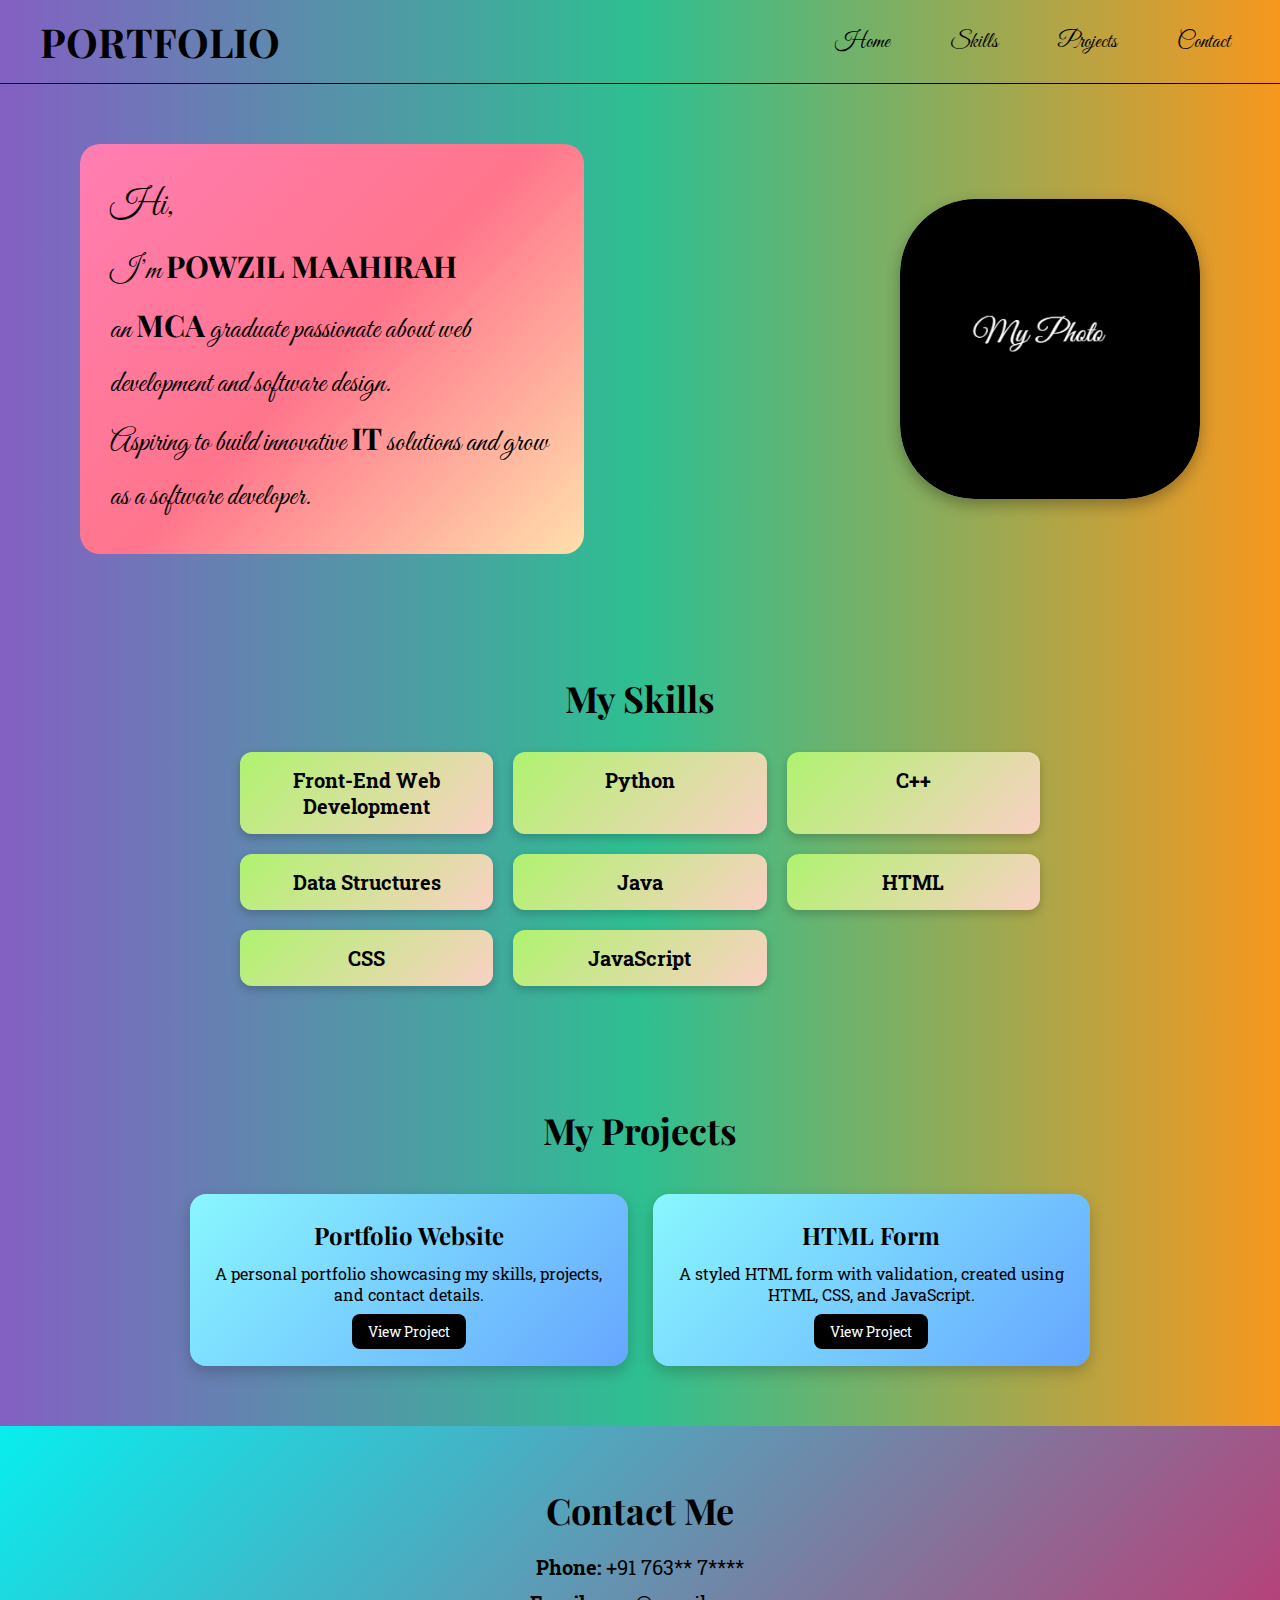
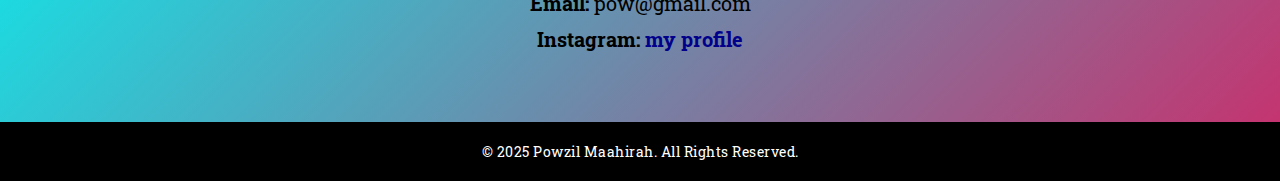
<file: index.html>
<!DOCTYPE html>
<html lang="en">
<head>
  <meta charset="UTF-8">
  <meta name="viewport" content="width=device-width, initial-scale=1.0">
  <title>Portfolio</title>
  <link rel="stylesheet" href="style.css">
  <!-- Google Fonts -->
  <link href="https://fonts.googleapis.com/css2?family=Great+Vibes&family=Playfair+Display:wght@700&family=Roboto+Slab:wght@400;700&display=swap" rel="stylesheet">
</head>
<body>
  <!-- Header -->
  <header>
    <h1 class="logo">PORTFOLIO</h1>
    <nav>
      <ul>
        <li><a href="#" class="active">Home</a></li>
        <li><a href="#skills">Skills</a></li>
        <li><a href="#projects">Projects</a></li>
        <li><a href="#contact">Contact</a></li>

      </ul>
    </nav>
  </header>

  <!-- Main Section -->
  <section class="hero">
    <div class="intro">
      <p>
        <span class="hi">Hi,</span><br>
        I’m <span class="bold"> POWZIL MAAHIRAH</span><br>
        an <span class="bold"> MCA</span> graduate passionate about web development and software design.
      </p>
      <p>
        Aspiring to build innovative <span class="bold"> IT</span> solutions and grow as a software developer.
      </p>
    </div>

    <div class="photo-box">
       <img src="image.png" alt="MY PHOTO">
    </div>
   
  </section>
<!-- Skills Section -->
<section id="skills" class="skills-section">
  <h2>My Skills</h2>
  <ul class="skills-list">
    <li>Front-End Web Development</li>
    <li>Python</li>
    <li>C++</li>
    <li>Data Structures</li>
    <li>Java</li>
    <li>HTML</li>
    <li>CSS</li>
    <li>JavaScript</li>
  </ul>
</section>

<!-- Projects Section -->
<section id="projects" class="projects-section">
  <h2>My Projects</h2>
  <div class="projects-grid">
    <!-- Project 1 -->
    <div class="project-card">
      <h3>Portfolio Website</h3>
      <p>A personal portfolio showcasing my skills, projects, and contact details.</p>
      <a href="#" class="btn">View Project</a>
    </div>

    <!-- Project 2 -->
    <div class="project-card">
      <h3>HTML Form</h3>
      <p>A styled HTML form with validation, created using HTML, CSS, and JavaScript.</p>
      <a href="#" class="btn">View Project</a>
    </div>
  </div>
</section>

<!-- Contact Section -->
<section id="contact" class="contact-section">
  <h2>Contact Me</h2>
  <div class="contact-info">
    <p><strong>Phone:</strong> +91 763** 7****</p>
    <p><strong>Email:</strong> pow@gmail.com</p>
    <p><strong>Instagram:</strong> <a href="https://instagram.com/yourprofile" target="_blank"> my profile</a></p>
  </div>
</section>

<!-- Footer -->
<footer class="footer">
  <p>© 2025 Powzil Maahirah. All Rights Reserved.</p>
</footer>

</body>
</html>
</file>
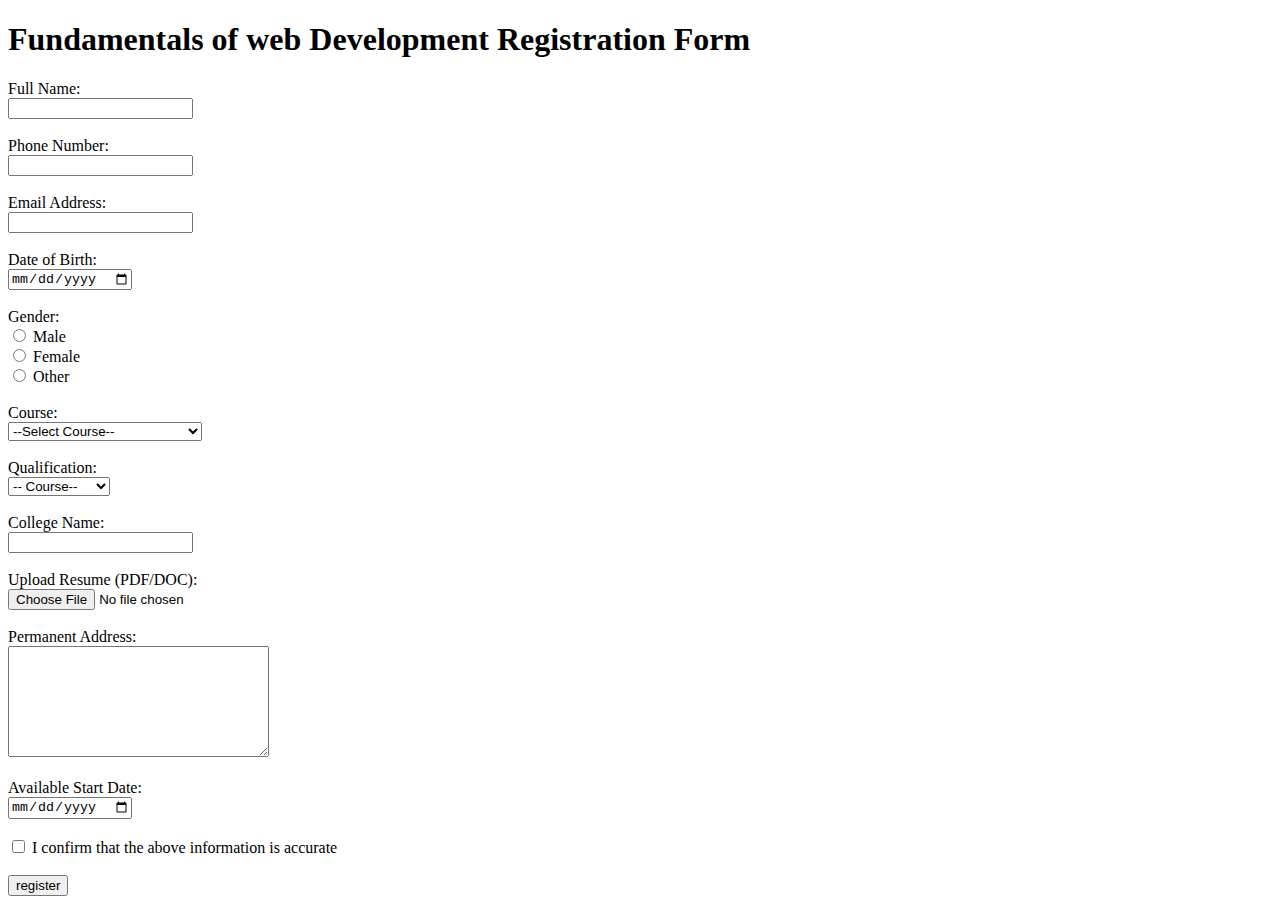
<file: form.html>
<!DOCTYPE html>
<html>
<head>
    <title>Fundamentals of web Development Registration</title>
</head>
<body>
    <h1>Fundamentals of web Development Registration Form</h1>
    <form>

        <!-- Name -->
        <label for="fullname">Full Name:</label><br>
        <input type="text" id="fullname" name="fullname" required><br><br>

        <!-- Phone Number -->
        <label for="phone">Phone Number:</label><br>
        <input type="tel" id="phone" name="phone" pattern="[0-9]{10}" required><br><br>

        <!-- Email -->
        <label for="email">Email Address:</label><br>
        <input type="email" id="email" name="email" required><br><br>

        <!-- Date of Birth -->
        <label for="dob">Date of Birth:</label><br>
        <input type="date" id="dob" name="dob" required><br><br>


<!-- Gender -->
<label>Gender:</label><br>
<input type="radio" id="male" name="gender" value="Male">
<label for="male">Male</label><br>
<input type="radio" id="female" name="gender" value="Female">
<label for="female">Female</label><br>
<input type="radio" id="other" name="gender" value="Other">
<label for="other">Other</label><br><br>

<!-- Course -->
<label for="course">Course:</label><br>
<select id="course" name="course" required>
    <option value="">--Select Course--</option>
    <option value="fullstack">Full Stack Web Development</option>
    <option value="frontend">Frontend Development</option>
    <option value=" frameworks">frameworks for FWD</option>
</select><br><br>


<!-- Qualification -->
<label for="qualification">Qualification:</label><br>
<select id="qualification" name="qualification" >
    <option value="">-- Course--</option>
    <option value="btech">Bsc</option>
    <option value="bca">BCA</option>
    <option value="ds">Data Science</option>
    <option value="other">Other</option>
</select><br><br>

<!-- College Name -->
<label for="college">College Name:</label><br>
<input type="text" id="college" name="college"><br><br>

<!-- Upload Resume -->
<label for="resume">Upload Resume (PDF/DOC):</label><br>
<input type="file" id="resume" name="resume" accept=".pdf,.doc,.docx"><br><br>

<!-- Address -->
<label for="address">Permanent Address:</label><br>
<textarea id="address" name="address" rows="7" cols="30"></textarea><br><br>

<!-- Availability -->
<label for="startdate">Available Start Date:</label><br>
<input type="date" id="startdate" name="startdate"><br><br>


<!-- Agreement -->
<input type="checkbox" id="agree" name="agree">
<label for="agreement"> I confirm that the above information is accurate </label><br><br>


<!-- Submit -->
<input type="submit" value="register">

           </form>
</body>
</html>
</file>
<file: style.css>
/* General */
* {
  margin: 0;
  padding: 0;
  box-sizing: border-box;
}
body {
  font-family: 'Roboto Slab', serif;
  background: linear-gradient(to right, #8360c3, #2ebf91, #f7971e);
  background-size: cover;
  min-height: 100vh;
}

/* Header */
header {
  display: flex;
  justify-content: space-between;
  align-items: center;
  padding: 15px 40px;
  border-bottom: 1px solid black;
}
.logo {
  font-family: 'Playfair Display', serif;
  font-size: 40px;
}
nav ul {
  display: flex;
  list-style: none;
  gap: 40px;
}
nav ul li a {
  text-decoration: none;
  font-family: 'Great Vibes', cursive;
  font-size: 22px;
  color: black;
  padding: 5px 10px;
  transition: all 0.3s ease;
}


nav ul li a:hover {
  color: darkred;
}

/* Hero Section */
.hero {
  display: flex;
  justify-content: space-between;
  align-items: center;
  padding: 60px 80px;
}

/* Intro Text */
.intro {
  width: 45%;
  background: linear-gradient(135deg, #ff7eb3, #ff758c, #ffe0ac);
  padding: 30px;
  border-radius: 20px;
  font-size: 30px;
  line-height: 1.8;
  font-family: 'Great Vibes', cursive;
}
.intro .hi {
  font-size: 36px;
  font-family: 'Great Vibes', cursive;
}
.bold {
  font-family: 'Playfair Display', serif;
  font-weight: 700;
}

/* Photo Box */
.photo-box {
  width: 300px;
  height: 300px;
  border-radius: 25%;       /* keeps the same rounded frame */
  overflow: hidden;         /* ensures the image stays inside the shape */
  box-shadow: 0 6px 15px rgba(0,0,0,0.3);
}

.photo-box img {
  width: 100%;
  height: 100%;
  object-fit: cover;        /* fills the box nicely */
  border-radius: 25%;       /* same curve as container */
}


.skills-section {
  padding: 60px 80px;
  text-align: center;
  color: black;
}

.skills-section h2 {
  font-family: 'Playfair Display', serif;
  font-size: 36px;
  margin-bottom: 30px;
}

.skills-list {
  list-style: none;
  display: grid;
  grid-template-columns: repeat(auto-fit, minmax(200px, 1fr));
  gap: 20px;
  padding: 0;
  max-width: 800px;
  margin: 0 auto;
}

.skills-list li {
  background: linear-gradient(135deg, #aff36f, #fad0c4);
  padding: 15px;
  border-radius: 12px;
  font-size: 20px;
  font-weight: bold;
  font-family: 'Roboto Slab', serif;
  box-shadow: 0 4px 10px rgba(0,0,0,0.2);
  transition: transform 0.3s ease;
}

.skills-list li:hover {
  transform: translateY(-5px);
}
.projects-section {
  padding: 60px 80px;
  text-align: center;
  color: black;
}

.projects-section h2 {
  font-family: 'Playfair Display', serif;
  font-size: 36px;
  margin-bottom: 40px;
}

.projects-grid {
  display: grid;
  grid-template-columns: repeat(auto-fit, minmax(280px, 1fr));
  gap: 25px;
  max-width: 900px;
  margin: 0 auto;
}

.project-card {
  background: linear-gradient(135deg, #89f7fe, #66a6ff);
  padding: 25px;
  border-radius: 16px;
  box-shadow: 0 6px 15px rgba(0,0,0,0.2);
  transition: transform 0.3s ease;
}

.project-card:hover {
  transform: translateY(-8px);
}

.project-card h3 {
  font-family: 'Playfair Display', serif;
  font-size: 24px;
  margin-bottom: 12px;
}

.project-card p {
  font-family: 'Roboto Slab', serif;
  font-size: 16px;
  margin-bottom: 15px;
}

.project-card .btn {
  text-decoration: none;
  padding: 8px 16px;
  border-radius: 8px;
  background: black;
  color: white;
  font-size: 14px;
  transition: background 0.3s ease;
}

.project-card .btn:hover {
  background: #333;
}
.contact-section {
  padding: 60px 80px;
  text-align: center;
  background: linear-gradient(135deg, #08eeee, #c43470);
  color: black;
}

.contact-section h2 {
  font-family: 'Playfair Display', serif;
  font-size: 36px;
  margin-bottom: 20px;
}

.contact-info p {
  font-family: 'Roboto Slab', serif;
  font-size: 20px;
  margin: 10px 0;
}

.contact-info a {
  color: darkblue;
  text-decoration: none;
  font-weight: bold;
}

.contact-info a:hover {
  text-decoration: underline;
}
.footer {
  background: black;
  color: white;
  text-align: center;
  padding: 20px;
  font-family: 'Roboto Slab', serif;
  font-size: 14px;
  letter-spacing: 0.5px;
}
 
/* Default styles for laptop/desktop (already in your CSS) */

/* Extra styles for mobile screens */
@media (max-width: 768px) {
  .container {
    flex-direction: column; /* stacks sections vertically */
    padding: 10px;
  }

  .project-card {
    width: 100%; /* make project boxes full width on phone */
    margin-bottom: 20px;
  }

  .skills-list {
    display: grid;
    grid-template-columns: 1fr 1fr; /* 2 per row */
    gap: 10px;
  }

  img {
    max-width: 100%; /* ensures your photo shrinks properly */
    height: auto;
  }
}
</file>
